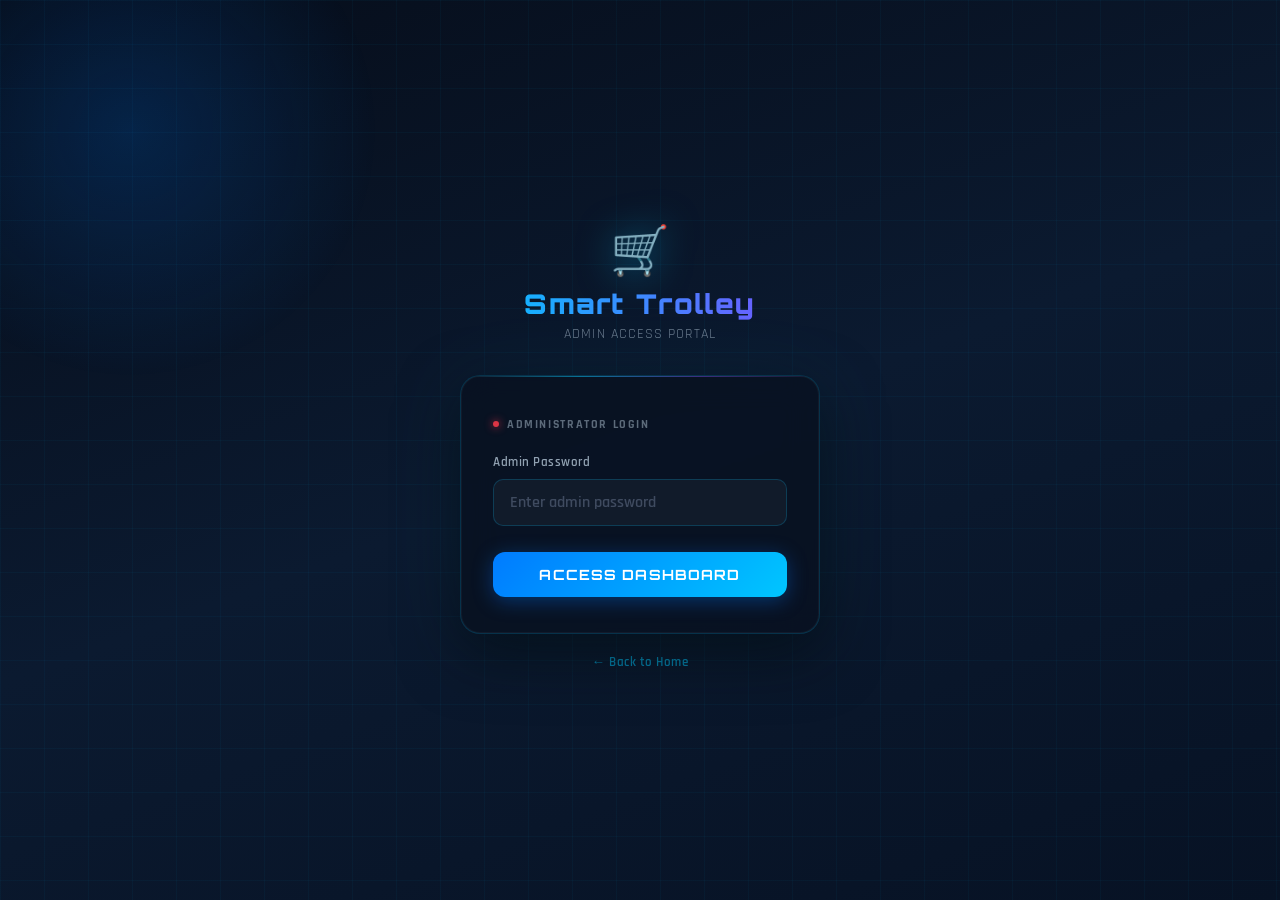
<file: admin-login.html>
<!DOCTYPE html>
<html lang="en">
<head>
    <meta charset="UTF-8">
    <title>Admin Login | Smart Trolley</title>
    <meta name="viewport" content="width=device-width, initial-scale=1.0">
    <link href="https://fonts.googleapis.com/css2?family=Orbitron:wght@400;700;900&family=Rajdhani:wght@300;400;600&display=swap" rel="stylesheet"/>
    <style>
        *, *::before, *::after { box-sizing: border-box; margin: 0; padding: 0; }

        body {
            font-family: 'Rajdhani', sans-serif;
            min-height: 100vh;
            background: linear-gradient(160deg, #060d1a 0%, #0b1a30 50%, #071224 100%);
            display: flex;
            flex-direction: column;
            align-items: center;
            justify-content: center;
            overflow: hidden;
        }

        /* ── animated grid background ── */
        body::before {
            content: '';
            position: fixed;
            inset: 0;
            background-image:
                linear-gradient(rgba(0,198,255,.04) 1px, transparent 1px),
                linear-gradient(90deg, rgba(0,198,255,.04) 1px, transparent 1px);
            background-size: 44px 44px;
            pointer-events: none;
            z-index: 0;
        }

        /* ── glow orbs ── */
        body::after {
            content: '';
            position: fixed;
            top: -120px; left: -120px;
            width: 500px; height: 500px;
            background: radial-gradient(circle, rgba(0,123,255,.18) 0%, transparent 70%);
            pointer-events: none;
            z-index: 0;
        }

        .login-wrap {
            position: relative;
            z-index: 1;
            width: 100%;
            max-width: 400px;
            padding: 0 20px;
        }

        /* brand header */
        .login-brand {
            text-align: center;
            margin-bottom: 32px;
        }
        .login-brand .brand-icon {
            font-size: 3rem;
            line-height: 1;
            margin-bottom: 10px;
            filter: drop-shadow(0 0 18px rgba(0,198,255,.6));
        }
        .login-brand h1 {
            font-family: 'Orbitron', sans-serif;
            font-size: clamp(1.3rem, 4vw, 1.7rem);
            font-weight: 900;
            letter-spacing: .06em;
            background: linear-gradient(90deg, #00c6ff, #7c4dff);
            -webkit-background-clip: text;
            -webkit-text-fill-color: transparent;
            background-clip: text;
        }
        .login-brand p {
            font-size: .85rem;
            color: rgba(220,240,255,.45);
            letter-spacing: .08em;
            margin-top: 4px;
            text-transform: uppercase;
        }

        /* card */
        .login-card {
            background: rgba(8, 18, 34, 0.88);
            border: 1px solid rgba(0,198,255,.18);
            border-radius: 20px;
            padding: 36px 32px;
            box-shadow:
                0 0 0 1px rgba(255,255,255,.04) inset,
                0 0 80px rgba(0,198,255,.06),
                0 20px 60px rgba(0,0,0,.55);
            backdrop-filter: blur(16px);
            -webkit-backdrop-filter: blur(16px);
            position: relative;
            overflow: hidden;
        }
        /* top glow line */
        .login-card::before {
            content: '';
            position: absolute;
            inset: 0 0 auto 0;
            height: 1px;
            background: linear-gradient(90deg, transparent, rgba(0,198,255,.5), rgba(124,77,255,.4), transparent);
        }

        .card-label {
            display: inline-flex;
            align-items: center;
            gap: 8px;
            font-size: .72rem;
            font-weight: 700;
            letter-spacing: .14em;
            color: rgba(220,240,255,.4);
            text-transform: uppercase;
            margin-bottom: 22px;
        }
        .card-label-dot {
            width: 6px; height: 6px;
            border-radius: 50%;
            background: #dc3545;
            box-shadow: 0 0 8px #dc3545;
        }

        .form-group { margin-bottom: 18px; }
        .form-group label {
            display: block;
            font-size: .82rem;
            font-weight: 600;
            color: rgba(220,240,255,.65);
            letter-spacing: .04em;
            margin-bottom: 8px;
        }
        .form-group input {
            width: 100%;
            padding: 12px 16px;
            background: rgba(255,255,255,.04);
            border: 1px solid rgba(0,198,255,.2);
            border-radius: 10px;
            color: #e8f4ff;
            font-family: 'Rajdhani', sans-serif;
            font-size: 1rem;
            font-weight: 600;
            outline: none;
            transition: border-color .25s, box-shadow .25s;
        }
        .form-group input:focus {
            border-color: rgba(0,198,255,.6);
            box-shadow: 0 0 0 3px rgba(0,198,255,.12);
        }
        .form-group input::placeholder { color: rgba(200,220,255,.25); }

        .login-btn {
            width: 100%;
            padding: 14px;
            margin-top: 8px;
            background: linear-gradient(135deg, #007bff, #00c6ff);
            border: none;
            border-radius: 12px;
            color: #fff;
            font-family: 'Orbitron', sans-serif;
            font-size: .88rem;
            font-weight: 700;
            letter-spacing: .08em;
            cursor: pointer;
            transition: opacity .2s, transform .15s, box-shadow .2s;
            box-shadow: 0 4px 20px rgba(0,123,255,.35);
        }
        .login-btn:hover {
            opacity: .9;
            transform: translateY(-1px);
            box-shadow: 0 6px 28px rgba(0,123,255,.5);
        }
        .login-btn:active { transform: translateY(0); }

        .error-msg {
            margin-top: 14px;
            padding: 10px 14px;
            background: rgba(220,53,69,.12);
            border: 1px solid rgba(220,53,69,.35);
            border-radius: 8px;
            color: #f9a8b0;
            font-size: .85rem;
            font-weight: 600;
            text-align: center;
            display: none;
        }

        .back-link {
            display: block;
            text-align: center;
            margin-top: 20px;
            color: rgba(0,198,255,.6);
            font-size: .84rem;
            font-weight: 600;
            text-decoration: none;
            letter-spacing: .04em;
            transition: color .2s;
        }
        .back-link:hover { color: #00c6ff; }
    </style>
</head>
<body>
<div class="login-wrap">

    <div class="login-brand">
        <div class="brand-icon">🛒</div>
        <h1>Smart Trolley</h1>
        <p>Admin Access Portal</p>
    </div>

    <div class="login-card">
        <div class="card-label">
            <span class="card-label-dot"></span>
            Administrator Login
        </div>

        <div class="form-group">
            <label for="adminPass">Admin Password</label>
            <input type="password" id="adminPass" placeholder="Enter admin password" autocomplete="current-password" />
        </div>

        <button class="login-btn" onclick="checkLogin()" id="loginBtn">
            ACCESS DASHBOARD
        </button>

        <div class="error-msg" id="errorMsg">
            ⚠ Incorrect password. Please try again.
        </div>
    </div>

    <a href="index.html" class="back-link">← Back to Home</a>
</div>

<script>
    // Allow Enter key
    document.getElementById('adminPass').addEventListener('keydown', function(e) {
        if (e.key === 'Enter') checkLogin();
    });

    function checkLogin() {
        const password = "Smart@123";
        const entered  = document.getElementById("adminPass").value;
        const errEl    = document.getElementById("errorMsg");
        const btn      = document.getElementById("loginBtn");

        if (entered === password) {
            sessionStorage.setItem("adminLoggedIn", "true");
            btn.textContent = "LOADING…";
            btn.style.opacity = ".7";
            setTimeout(() => { window.location.href = "admin.html"; }, 300);
        } else {
            errEl.style.display = "block";
            document.getElementById("adminPass").value = "";
            document.getElementById("adminPass").focus();
        }
    }
</script>
</body>
</html>
</file>
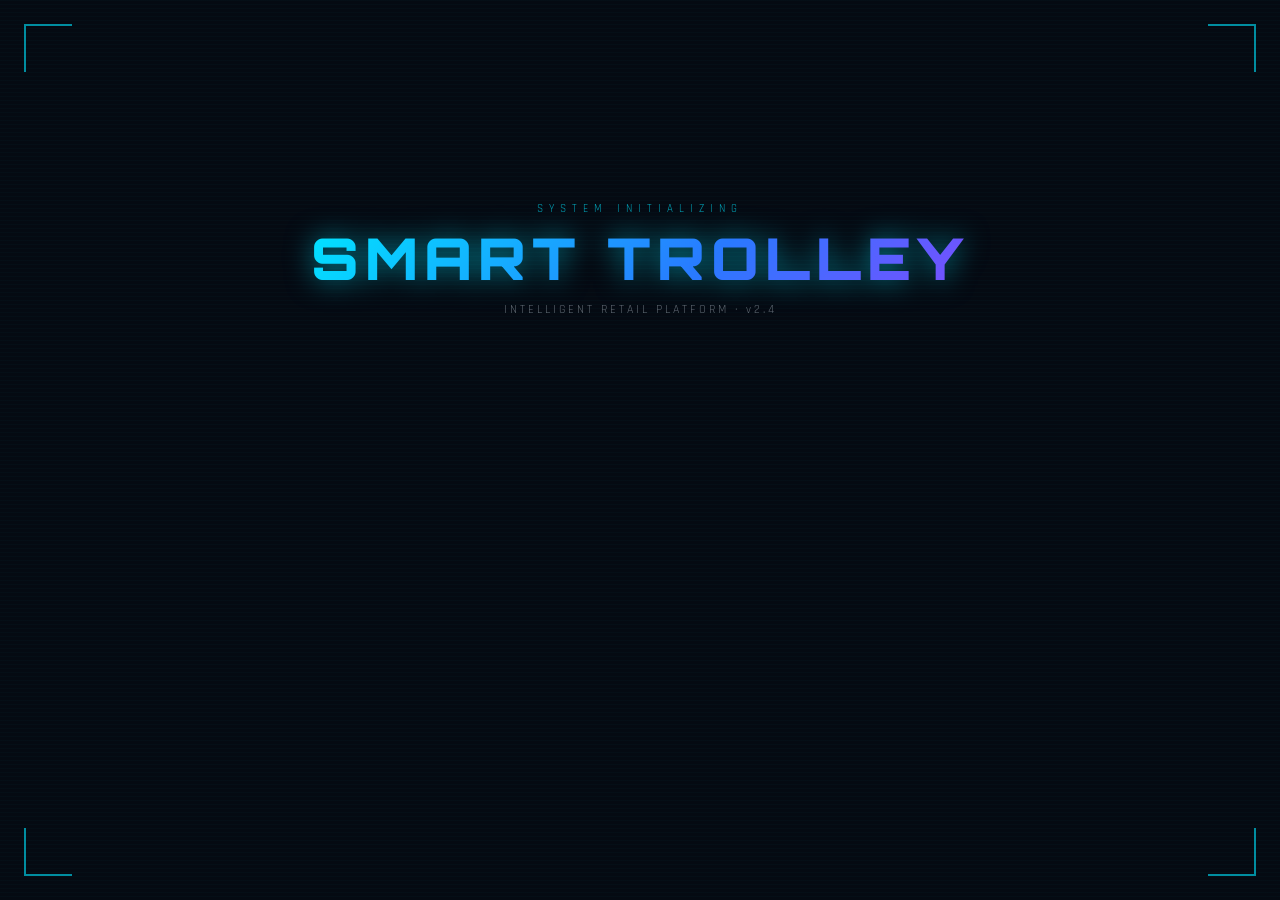
<file: preloader.html>
<!DOCTYPE html>
<html lang="en">
<head>
  <meta charset="UTF-8" />
  <meta name="viewport" content="width=device-width, initial-scale=1.0" />
  <title>Smart Trolley</title>
  <link href="https://fonts.googleapis.com/css2?family=Orbitron:wght@400;700;900&family=Rajdhani:wght@300;400;600&display=swap" rel="stylesheet" />

  <!-- ===================== CSS ===================== -->
  <style>
    /* ── RESET & ROOT ── */
    *, *::before, *::after { margin: 0; padding: 0; box-sizing: border-box; }

    :root {
      --bg:         #050a12;
      --surface:    #0b1424;
      --cyan:       #00e5ff;
      --blue:       #2979ff;
      --purple:     #7c4dff;
      --white:      #e8f4ff;
      --dim:        rgba(0,229,255,0.08);
      --glow-cyan:  0 0 12px #00e5ff, 0 0 40px rgba(0,229,255,0.4);
      --glow-blue:  0 0 12px #2979ff, 0 0 40px rgba(41,121,255,0.4);
      --glow-soft:  0 0 6px rgba(0,229,255,0.3);
    }

    body {
      font-family: 'Rajdhani', sans-serif;
      background: var(--bg);
      color: var(--white);
      min-height: 100vh;
      overflow: hidden;
    }

    /* ── PRELOADER WRAPPER ── */
    #preloader {
      position: fixed;
      inset: 0;
      z-index: 9999;
      display: flex;
      flex-direction: column;
      align-items: center;
      justify-content: center;
      background: var(--bg);
      transition: opacity 0.9s ease, visibility 0.9s ease;
    }

    #preloader.fade-out {
      opacity: 0;
      visibility: hidden;
    }

    /* scanline overlay */
    #preloader::before {
      content: '';
      position: absolute;
      inset: 0;
      background: repeating-linear-gradient(
        0deg,
        transparent,
        transparent 3px,
        rgba(0,229,255,0.018) 3px,
        rgba(0,229,255,0.018) 4px
      );
      pointer-events: none;
    }

    /* corner brackets */
    .corner { position: absolute; width: 48px; height: 48px; opacity: 0; transition: opacity 0.6s; }
    .corner--tl { top: 24px; left: 24px; border-top: 2px solid var(--cyan); border-left:  2px solid var(--cyan); }
    .corner--tr { top: 24px; right: 24px; border-top: 2px solid var(--cyan); border-right: 2px solid var(--cyan); }
    .corner--bl { bottom: 24px; left: 24px; border-bottom: 2px solid var(--cyan); border-left:  2px solid var(--cyan); }
    .corner--br { bottom: 24px; right: 24px; border-bottom: 2px solid var(--cyan); border-right: 2px solid var(--cyan); }
    .corner.visible { opacity: 0.6; }

    /* ── STAGE ── */
    .stage {
      position: relative;
      display: flex;
      flex-direction: column;
      align-items: center;
      gap: 40px;
      width: min(520px, 90vw);
    }

    /* ── TITLE ── */
    .title-block {
      text-align: center;
      opacity: 0;
      transform: translateY(-16px);
      transition: opacity 0.8s ease, transform 0.8s ease;
    }
    .title-block.visible { opacity: 1; transform: translateY(0); }

    .title-eyebrow {
      font-family: 'Rajdhani', sans-serif;
      font-size: 11px;
      letter-spacing: 6px;
      color: var(--cyan);
      text-transform: uppercase;
      margin-bottom: 6px;
      opacity: 0.7;
    }

    .title-main {
      font-family: 'Orbitron', sans-serif;
      font-size: clamp(2rem, 8vw, 3.6rem);
      font-weight: 900;
      letter-spacing: 6px;
      text-transform: uppercase;
      background: linear-gradient(135deg, var(--cyan) 0%, var(--blue) 60%, var(--purple) 100%);
      -webkit-background-clip: text;
      -webkit-text-fill-color: transparent;
      background-clip: text;
      filter: drop-shadow(0 0 14px rgba(0,229,255,0.55));
    }

    .title-sub {
      font-size: 12px;
      letter-spacing: 3px;
      color: rgba(232,244,255,0.4);
      margin-top: 8px;
    }

    /* ── BARCODE ── */
    .barcode-wrap {
      position: relative;
      opacity: 0;
      transform: scale(0.88);
      transition: opacity 0.6s ease, transform 0.6s ease;
    }
    .barcode-wrap.visible { opacity: 1; transform: scale(1); }

    .barcode-svg {
      display: block;
      filter: drop-shadow(0 0 8px rgba(0,229,255,0.3));
    }

    /* scanner laser */
    .laser {
      position: absolute;
      left: -6px; right: -6px;
      top: 0;
      height: 3px;
      background: linear-gradient(90deg, transparent, var(--cyan), var(--blue), var(--cyan), transparent);
      box-shadow: 0 0 10px var(--cyan), 0 0 24px rgba(0,229,255,0.7);
      opacity: 0;
      border-radius: 2px;
    }
    .laser.scanning {
      animation: scanDown 1.2s cubic-bezier(0.4,0,0.6,1) forwards;
    }
    @keyframes scanDown {
      0%   { top: 0%;   opacity: 1; }
      90%  { top: 100%; opacity: 1; }
      100% { top: 100%; opacity: 0; }
    }

    /* ── PRODUCT ICON (box) ── */
    .product-icon {
      position: absolute;
      inset: 0;
      display: flex;
      align-items: center;
      justify-content: center;
      opacity: 0;
      transform: scale(0.7);
      transition: opacity 0.5s ease, transform 0.5s ease;
    }
    .product-icon.visible { opacity: 1; transform: scale(1); }

    .product-icon svg { filter: drop-shadow(0 0 12px var(--cyan)); }

    /* ── CART AREA ── */
    .cart-area {
      position: relative;
      display: flex;
      align-items: flex-end;
      justify-content: center;
      height: 80px;
      width: 100%;
      opacity: 0;
      transition: opacity 0.6s ease;
    }
    .cart-area.visible { opacity: 1; }

    .cart-svg { filter: drop-shadow(0 0 10px rgba(41,121,255,0.6)); }

    /* flying product */
    .fly-item {
      position: absolute;
      top: 0; left: 50%;
      transform: translateX(-50%);
      opacity: 0;
    }
    .fly-item.fly-animate {
      animation: flyIntoCart 0.7s cubic-bezier(0.6,0,0.4,1) forwards;
    }
    @keyframes flyIntoCart {
      0%   { top: 0;   left: 50%; transform: translateX(-50%) scale(1);   opacity: 1; }
      60%  { opacity: 1; }
      100% { top: 48px; left: 58%; transform: translateX(-50%) scale(0.3); opacity: 0; }
    }

    /* ── PROGRESS BAR ── */
    .progress-wrap {
      width: 100%;
      opacity: 0;
      transition: opacity 0.5s ease;
    }
    .progress-wrap.visible { opacity: 1; }

    .progress-label {
      display: flex;
      justify-content: space-between;
      font-size: 10px;
      letter-spacing: 3px;
      color: rgba(232,244,255,0.4);
      margin-bottom: 6px;
    }

    .progress-track {
      height: 3px;
      background: rgba(255,255,255,0.06);
      border-radius: 99px;
      overflow: hidden;
      position: relative;
    }
    .progress-fill {
      height: 100%;
      width: 0%;
      background: linear-gradient(90deg, var(--purple), var(--blue), var(--cyan));
      border-radius: 99px;
      box-shadow: 0 0 8px var(--cyan);
      transition: width 1.6s cubic-bezier(0.2,0.8,0.4,1);
    }
    .progress-fill.filled { width: 100%; }

    /* shimmer sweep */
    .progress-track::after {
      content: '';
      position: absolute;
      inset: 0;
      background: linear-gradient(90deg, transparent 30%, rgba(255,255,255,0.25) 50%, transparent 70%);
      transform: translateX(-100%);
      animation: shimmer 2.4s 1.2s infinite;
    }
    @keyframes shimmer {
      to { transform: translateX(300%); }
    }

    /* ── READY TEXT ── */
    .ready-text {
      text-align: center;
      opacity: 0;
      transform: translateY(10px);
      transition: opacity 0.7s ease, transform 0.7s ease;
    }
    .ready-text.visible { opacity: 1; transform: translateY(0); }

    .ready-main {
      font-family: 'Orbitron', sans-serif;
      font-size: clamp(0.9rem, 3vw, 1.15rem);
      font-weight: 700;
      letter-spacing: 4px;
      color: var(--cyan);
      text-shadow: var(--glow-cyan);
    }
    .ready-sub {
      font-size: 10px;
      letter-spacing: 4px;
      color: rgba(232,244,255,0.3);
      margin-top: 5px;
    }

    /* pulse ring on ready */
    .pulse-ring {
      position: absolute;
      width: 6px; height: 6px;
      border-radius: 50%;
      background: var(--cyan);
      box-shadow: 0 0 6px var(--cyan);
      top: 50%; left: -18px;
      transform: translateY(-50%);
      opacity: 0;
    }
    .pulse-ring.active {
      opacity: 1;
      animation: pulse 1.4s ease-out infinite;
    }
    @keyframes pulse {
      0%   { box-shadow: 0 0 0 0 rgba(0,229,255,0.7); }
      70%  { box-shadow: 0 0 0 8px rgba(0,229,255,0); }
      100% { box-shadow: 0 0 0 0 rgba(0,229,255,0); }
    }

    /* grid particle background */
    .grid-bg {
      position: fixed;
      inset: 0;
      z-index: -1;
      background-image:
        linear-gradient(rgba(0,229,255,0.04) 1px, transparent 1px),
        linear-gradient(90deg, rgba(0,229,255,0.04) 1px, transparent 1px);
      background-size: 48px 48px;
      mask-image: radial-gradient(ellipse 70% 70% at 50% 50%, black, transparent);
    }

    /* ── MAIN CONTENT (behind preloader) ── */
    #main-content {
      display: none;
      min-height: 100vh;
      display: flex;
      flex-direction: column;
      align-items: center;
      justify-content: center;
      padding: 40px 20px;
      opacity: 0;
      transition: opacity 1s ease 0.3s;
    }
    #main-content.visible { opacity: 1; }

    .hero-title {
      font-family: 'Orbitron', sans-serif;
      font-size: clamp(2rem, 8vw, 4rem);
      font-weight: 900;
      letter-spacing: 4px;
      background: linear-gradient(135deg, var(--cyan), var(--blue));
      -webkit-background-clip: text;
      -webkit-text-fill-color: transparent;
      background-clip: text;
      text-align: center;
      margin-bottom: 16px;
    }
    .hero-sub {
      color: rgba(232,244,255,0.5);
      font-size: 1rem;
      letter-spacing: 2px;
      text-align: center;
    }
  </style>
</head>
<body>

  <!-- ===================== HTML ===================== -->
  <div class="grid-bg"></div>

  <!-- PRELOADER -->
  <div id="preloader">
    <div class="corner corner--tl"></div>
    <div class="corner corner--tr"></div>
    <div class="corner corner--bl"></div>
    <div class="corner corner--br"></div>

    <div class="stage">

      <!-- Step 2: Title -->
      <div class="title-block" id="titleBlock">
        <div class="title-eyebrow">SYSTEM INITIALIZING</div>
        <div class="title-main">Smart&nbsp;Trolley</div>
        <div class="title-sub">INTELLIGENT RETAIL PLATFORM · v2.4</div>
      </div>

      <!-- Step 3–5: Barcode → Product -->
      <div class="barcode-wrap" id="barcodeWrap" style="width:220px; height:80px;">
        <!-- Barcode SVG -->
        <svg id="barcodeSvg" class="barcode-svg" width="220" height="80" viewBox="0 0 220 80" xmlns="http://www.w3.org/2000/svg">
          <!-- bars -->
          <rect x="10"  y="4" width="3"  height="72" fill="#00e5ff" opacity="0.9"/>
          <rect x="16"  y="4" width="6"  height="72" fill="#00e5ff" opacity="0.9"/>
          <rect x="25"  y="4" width="2"  height="72" fill="#00e5ff" opacity="0.9"/>
          <rect x="30"  y="4" width="5"  height="72" fill="#00e5ff" opacity="0.9"/>
          <rect x="38"  y="4" width="2"  height="72" fill="#00e5ff" opacity="0.9"/>
          <rect x="43"  y="4" width="4"  height="72" fill="#00e5ff" opacity="0.9"/>
          <rect x="50"  y="4" width="3"  height="72" fill="#00e5ff" opacity="0.9"/>
          <rect x="56"  y="4" width="7"  height="72" fill="#00e5ff" opacity="0.9"/>
          <rect x="66"  y="4" width="2"  height="72" fill="#00e5ff" opacity="0.9"/>
          <rect x="71"  y="4" width="4"  height="72" fill="#00e5ff" opacity="0.9"/>
          <rect x="78"  y="4" width="6"  height="72" fill="#00e5ff" opacity="0.9"/>
          <rect x="87"  y="4" width="2"  height="72" fill="#00e5ff" opacity="0.9"/>
          <rect x="92"  y="4" width="5"  height="72" fill="#00e5ff" opacity="0.9"/>
          <rect x="100" y="4" width="3"  height="72" fill="#00e5ff" opacity="0.9"/>
          <rect x="106" y="4" width="2"  height="72" fill="#00e5ff" opacity="0.9"/>
          <rect x="111" y="4" width="6"  height="72" fill="#00e5ff" opacity="0.9"/>
          <rect x="120" y="4" width="3"  height="72" fill="#00e5ff" opacity="0.9"/>
          <rect x="126" y="4" width="5"  height="72" fill="#00e5ff" opacity="0.9"/>
          <rect x="134" y="4" width="2"  height="72" fill="#00e5ff" opacity="0.9"/>
          <rect x="139" y="4" width="4"  height="72" fill="#00e5ff" opacity="0.9"/>
          <rect x="146" y="4" width="7"  height="72" fill="#00e5ff" opacity="0.9"/>
          <rect x="156" y="4" width="2"  height="72" fill="#00e5ff" opacity="0.9"/>
          <rect x="161" y="4" width="5"  height="72" fill="#00e5ff" opacity="0.9"/>
          <rect x="169" y="4" width="3"  height="72" fill="#00e5ff" opacity="0.9"/>
          <rect x="175" y="4" width="6"  height="72" fill="#00e5ff" opacity="0.9"/>
          <rect x="184" y="4" width="2"  height="72" fill="#00e5ff" opacity="0.9"/>
          <rect x="189" y="4" width="4"  height="72" fill="#00e5ff" opacity="0.9"/>
          <rect x="196" y="4" width="3"  height="72" fill="#00e5ff" opacity="0.9"/>
          <rect x="202" y="4" width="6"  height="72" fill="#00e5ff" opacity="0.9"/>
        </svg>

        <!-- Laser -->
        <div class="laser" id="laser"></div>

        <!-- Product box icon (hidden until after scan) -->
        <div class="product-icon" id="productIcon">
          <svg width="64" height="64" viewBox="0 0 64 64" fill="none" xmlns="http://www.w3.org/2000/svg">
            <path d="M32 4L58 18V46L32 60L6 46V18L32 4Z" stroke="#00e5ff" stroke-width="1.8" fill="rgba(0,229,255,0.06)"/>
            <path d="M32 4L32 60" stroke="#00e5ff" stroke-width="1" stroke-dasharray="3 3" opacity="0.4"/>
            <path d="M6 18L58 18" stroke="#00e5ff" stroke-width="1" stroke-dasharray="3 3" opacity="0.4"/>
            <path d="M32 4L58 18" stroke="#2979ff" stroke-width="1.8"/>
            <path d="M32 4L6 18"  stroke="#2979ff" stroke-width="1.8"/>
            <circle cx="32" cy="32" r="4" fill="#00e5ff" opacity="0.8"/>
            <path d="M18 25L32 32L46 25" stroke="#00e5ff" stroke-width="1" opacity="0.5"/>
          </svg>
        </div>
      </div>

      <!-- Step 6: Cart -->
      <div class="cart-area" id="cartArea">
        <!-- Flying product clone -->
        <div class="fly-item" id="flyItem">
          <svg width="28" height="28" viewBox="0 0 64 64" fill="none" xmlns="http://www.w3.org/2000/svg">
            <path d="M32 4L58 18V46L32 60L6 46V18L32 4Z" stroke="#00e5ff" stroke-width="2" fill="rgba(0,229,255,0.15)"/>
          </svg>
        </div>

        <!-- Cart SVG -->
        <svg class="cart-svg" width="120" height="72" viewBox="0 0 120 72" fill="none" xmlns="http://www.w3.org/2000/svg">
          <!-- handle -->
          <path d="M4 8H18L30 48H96L104 24H36" stroke="#2979ff" stroke-width="2.2" stroke-linecap="round" stroke-linejoin="round"/>
          <!-- basket outline -->
          <path d="M30 48H96" stroke="#2979ff" stroke-width="2.2" stroke-linecap="round"/>
          <!-- wheels -->
          <circle cx="42" cy="60" r="6" stroke="#00e5ff" stroke-width="2" fill="rgba(0,229,255,0.08)"/>
          <circle cx="84" cy="60" r="6" stroke="#00e5ff" stroke-width="2" fill="rgba(0,229,255,0.08)"/>
          <!-- item suggestions inside cart -->
          <rect x="52" y="34" width="8"  height="10" rx="1" fill="rgba(0,229,255,0.18)" id="cartItem1" opacity="0"/>
          <rect x="63" y="30" width="8"  height="14" rx="1" fill="rgba(41,121,255,0.22)" id="cartItem2" opacity="0"/>
          <rect x="74" y="36" width="6"  height="8"  rx="1" fill="rgba(124,77,255,0.22)" id="cartItem3" opacity="0"/>
        </svg>
      </div>

      <!-- Step 7: Progress -->
      <div class="progress-wrap" id="progressWrap">
        <div class="progress-label">
          <span>LOADING INVENTORY</span>
          <span id="pctLabel">0%</span>
        </div>
        <div class="progress-track">
          <div class="progress-fill" id="progressFill"></div>
        </div>
      </div>

      <!-- Step 8: Ready -->
      <div class="ready-text" id="readyText" style="position:relative;">
        <div class="pulse-ring" id="pulseRing"></div>
        <div class="ready-main">Smart Trolley Ready</div>
        <div class="ready-sub">ENTERING MAIN INTERFACE &nbsp;→</div>
      </div>

    </div><!-- /stage -->
  </div><!-- /preloader -->

  <!-- MAIN CONTENT -->
  <div id="main-content">
    <div style="text-align:center; margin-bottom: 60px;">
      <div style="font-family:'Rajdhani'; font-size:11px; letter-spacing:6px; color:rgba(0,229,255,0.6); margin-bottom:10px;">WELCOME TO</div>
      <div class="hero-title">Smart Trolley</div>
      <div class="hero-sub">Your intelligent shopping companion</div>
    </div>
    <div style="display:flex; gap:24px; flex-wrap:wrap; justify-content:center; max-width:800px;">
      <div style="flex:1; min-width:180px; padding:28px 24px; background:rgba(0,229,255,0.04); border:1px solid rgba(0,229,255,0.12); border-radius:12px; text-align:center;">
        <div style="font-family:'Orbitron'; font-size:0.75rem; letter-spacing:3px; color:var(--cyan); margin-bottom:10px;">SCAN</div>
        <div style="font-size:0.9rem; color:rgba(232,244,255,0.55); line-height:1.6;">Instantly scan any barcode to identify & add products</div>
      </div>
      <div style="flex:1; min-width:180px; padding:28px 24px; background:rgba(41,121,255,0.04); border:1px solid rgba(41,121,255,0.12); border-radius:12px; text-align:center;">
        <div style="font-family:'Orbitron'; font-size:0.75rem; letter-spacing:3px; color:var(--blue); margin-bottom:10px;">TRACK</div>
        <div style="font-size:0.9rem; color:rgba(232,244,255,0.55); line-height:1.6;">Real-time cart tracking with live price totalling</div>
      </div>
      <div style="flex:1; min-width:180px; padding:28px 24px; background:rgba(124,77,255,0.04); border:1px solid rgba(124,77,255,0.12); border-radius:12px; text-align:center;">
        <div style="font-family:'Orbitron'; font-size:0.75rem; letter-spacing:3px; color:var(--purple); margin-bottom:10px;">CHECKOUT</div>
        <div style="font-size:0.9rem; color:rgba(232,244,255,0.55); line-height:1.6;">Skip the queue with seamless self-checkout</div>
      </div>
    </div>
  </div>

  <!-- ===================== JAVASCRIPT ===================== -->
  <script>
    /**
     * Smart Trolley — Intro Sequence Controller
     * All timing is driven by this file; visual work lives in CSS.
     */

    const $ = id => document.getElementById(id);

    const els = {
      preloader:    $('preloader'),
      corners:      document.querySelectorAll('.corner'),
      titleBlock:   $('titleBlock'),
      barcodeWrap:  $('barcodeWrap'),
      barcodeSvg:   $('barcodeSvg'),
      laser:        $('laser'),
      productIcon:  $('productIcon'),
      cartArea:     $('cartArea'),
      flyItem:      $('flyItem'),
      cartItem1:    $('cartItem1'),
      cartItem2:    $('cartItem2'),
      cartItem3:    $('cartItem3'),
      progressWrap: $('progressWrap'),
      progressFill: $('progressFill'),
      pctLabel:     $('pctLabel'),
      readyText:    $('readyText'),
      pulseRing:    $('pulseRing'),
      mainContent:  $('main-content'),
    };

    // Utility: show corners
    function showCorners() {
      els.corners.forEach(c => c.classList.add('visible'));
    }

    // Utility: animate percentage counter
    function animatePct(from, to, duration, onUpdate, onDone) {
      const start = performance.now();
      function tick(now) {
        const t = Math.min((now - start) / duration, 1);
        const eased = t < 0.5 ? 2 * t * t : -1 + (4 - 2 * t) * t; // ease-in-out
        const val = Math.round(from + eased * (to - from));
        onUpdate(val);
        if (t < 1) requestAnimationFrame(tick);
        else onDone && onDone();
      }
      requestAnimationFrame(tick);
    }

    // ── SEQUENCE ─────────────────────────────────────────────
    function runSequence() {

      // Step 1 — blank slate (already dark bg) + corners slide in
      delay(300, () => showCorners());

      // Step 2 — Title fades in
      delay(700, () => els.titleBlock.classList.add('visible'));

      // Step 3 — Barcode appears
      delay(1700, () => els.barcodeWrap.classList.add('visible'));

      // Step 4 — Laser scans
      delay(2400, () => els.laser.classList.add('scanning'));

      // Step 5 — Barcode → Product icon
      delay(3800, () => {
        // fade out barcode bars, show box
        els.barcodeSvg.style.transition = 'opacity 0.4s ease';
        els.barcodeSvg.style.opacity    = '0';
        setTimeout(() => els.productIcon.classList.add('visible'), 200);
      });

      // Step 6 — Cart appears + product flies in
      delay(4600, () => {
        els.cartArea.classList.add('visible');
        setTimeout(() => {
          els.flyItem.classList.add('fly-animate');
          // pop items into cart progressively
          setTimeout(() => { els.cartItem1.style.transition = 'opacity 0.3s'; els.cartItem1.style.opacity = '1'; }, 400);
          setTimeout(() => { els.cartItem2.style.transition = 'opacity 0.3s'; els.cartItem2.style.opacity = '1'; }, 600);
          setTimeout(() => { els.cartItem3.style.transition = 'opacity 0.3s'; els.cartItem3.style.opacity = '1'; }, 800);
        }, 300);
      });

      // Step 7 — Progress bar fills
      delay(5600, () => {
        els.progressWrap.classList.add('visible');
        setTimeout(() => {
          els.progressFill.classList.add('filled');
          animatePct(0, 100, 1700, v => els.pctLabel.textContent = v + '%', null);
        }, 100);
      });

      // Step 8 — "Smart Trolley Ready"
      delay(7600, () => {
        els.readyText.classList.add('visible');
        setTimeout(() => els.pulseRing.classList.add('active'), 400);
      });

      // Step 9 — Fade out preloader, reveal main content
      delay(9200, () => {
        els.preloader.classList.add('fade-out');
        els.mainContent.style.display = 'flex';
        setTimeout(() => els.mainContent.classList.add('visible'), 100);
        // clean up from DOM after transition
        setTimeout(() => els.preloader.style.display = 'none', 1200);
      });
    }

    function delay(ms, fn) { setTimeout(fn, ms); }

    // Kick off when DOM is ready
    document.addEventListener('DOMContentLoaded', runSequence);
  </script>
</body>
</html>
</file>
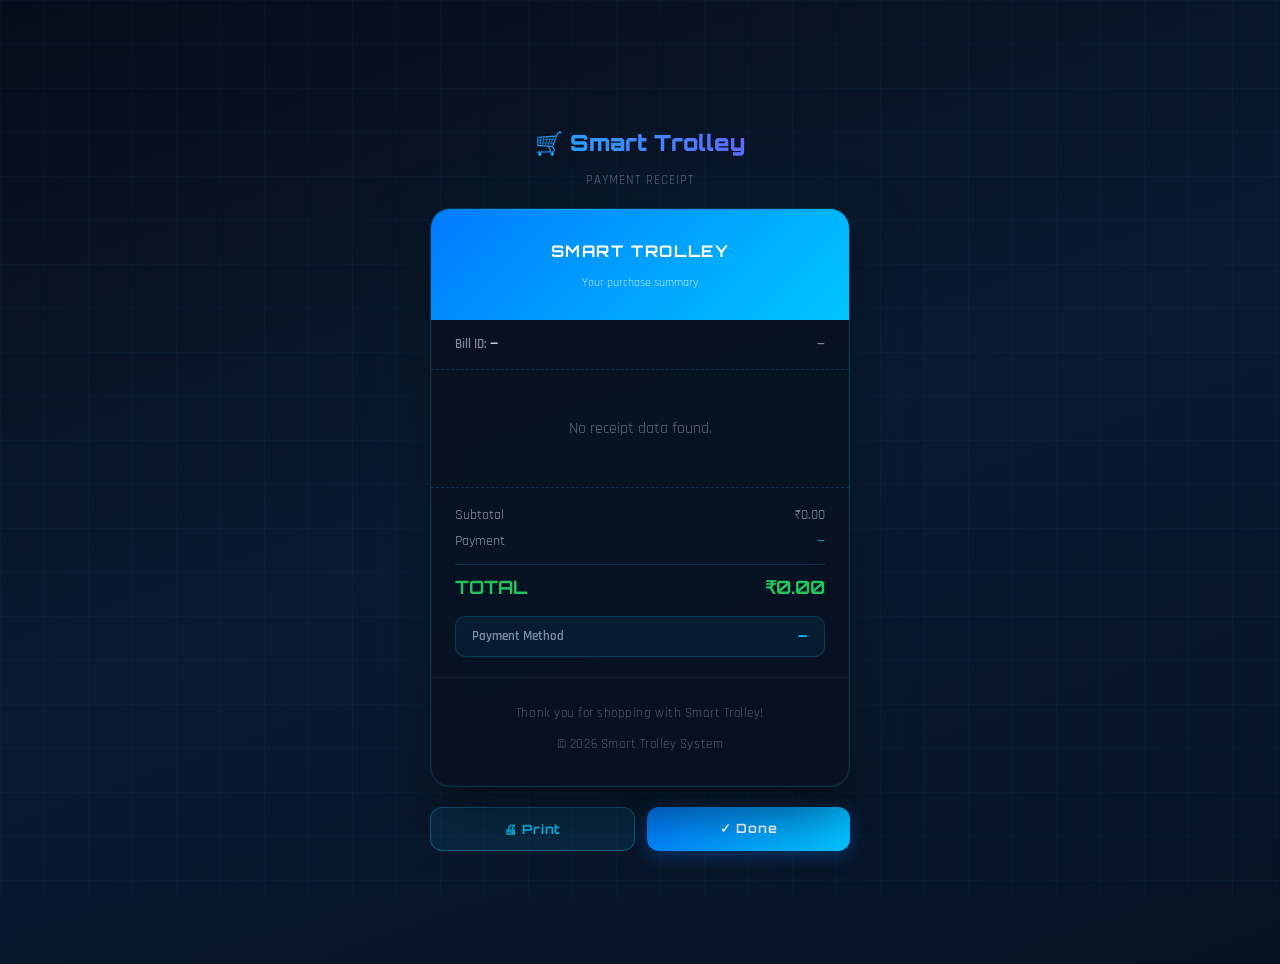
<file: receipt.html>
<!DOCTYPE html>
<html lang="en">
<head>
    <meta charset="UTF-8">
    <title>Receipt | Smart Trolley</title>
    <meta name="viewport" content="width=device-width, initial-scale=1.0">
    <link href="https://fonts.googleapis.com/css2?family=Orbitron:wght@400;700;900&family=Rajdhani:wght@300;400;600&display=swap" rel="stylesheet"/>
    <style>
        /* ── Screen styles ── */
        body {
            font-family: 'Rajdhani', sans-serif;
            min-height: 100vh;
            background: linear-gradient(160deg, #060d1a 0%, #0b1a30 50%, #071224 100%);
            display: flex;
            align-items: center;
            justify-content: center;
            padding: 24px 16px;
        }

        body::before {
            content: '';
            position: fixed;
            inset: 0;
            background-image:
                linear-gradient(rgba(0,198,255,.04) 1px, transparent 1px),
                linear-gradient(90deg, rgba(0,198,255,.04) 1px, transparent 1px);
            background-size: 44px 44px;
            pointer-events: none;
        }

        .receipt-outer {
            position: relative;
            z-index: 1;
            width: 100%;
            max-width: 420px;
        }

        /* brand */
        .receipt-brand {
            text-align: center;
            margin-bottom: 20px;
        }
        .receipt-brand h1 {
            font-family: 'Orbitron', sans-serif;
            font-size: 1.4rem;
            font-weight: 900;
            background: linear-gradient(90deg, #00c6ff, #7c4dff);
            -webkit-background-clip: text;
            -webkit-text-fill-color: transparent;
            background-clip: text;
        }
        .receipt-brand p {
            font-size: .8rem;
            color: rgba(220,240,255,.4);
            letter-spacing: .08em;
            text-transform: uppercase;
        }

        /* card */
        .receipt-card {
            background: rgba(8,18,34,.92);
            border: 1px solid rgba(0,198,255,.18);
            border-radius: 20px;
            overflow: hidden;
            box-shadow:
                0 0 0 1px rgba(255,255,255,.04) inset,
                0 0 80px rgba(0,198,255,.06),
                0 20px 60px rgba(0,0,0,.6);
            backdrop-filter: blur(16px);
            -webkit-backdrop-filter: blur(16px);
            position: relative;
        }
        .receipt-card::before {
            content: '';
            position: absolute;
            inset: 0 0 auto 0;
            height: 1px;
            background: linear-gradient(90deg, transparent, rgba(0,198,255,.5), rgba(124,77,255,.4), transparent);
        }

        /* header strip */
        .receipt-header {
            background: linear-gradient(135deg, #007bff, #00c6ff);
            padding: 18px 24px;
            text-align: center;
        }
        .receipt-header h2 {
            font-family: 'Orbitron', sans-serif;
            font-size: 1rem;
            font-weight: 700;
            letter-spacing: .1em;
            color: #fff;
        }
        .receipt-header p {
            font-size: .78rem;
            color: rgba(255,255,255,.75);
            margin-top: 3px;
        }

        /* meta row */
        .receipt-meta {
            padding: 16px 24px;
            border-bottom: 1px dashed rgba(0,198,255,.2);
            display: flex;
            justify-content: space-between;
            align-items: center;
            flex-wrap: wrap;
            gap: 6px;
        }
        .receipt-meta span {
            font-size: .82rem;
            color: rgba(220,240,255,.55);
            font-weight: 600;
        }
        .receipt-meta strong {
            color: rgba(220,240,255,.85);
        }

        /* items */
        .receipt-items {
            padding: 12px 24px;
        }
        .receipt-item {
            display: flex;
            justify-content: space-between;
            align-items: center;
            padding: 9px 0;
            border-bottom: 1px solid rgba(255,255,255,.05);
            gap: 8px;
        }
        .receipt-item:last-child { border-bottom: none; }

        .item-name {
            font-size: .92rem;
            font-weight: 600;
            color: #d4edf8;
            flex: 1;
        }
        .item-qty {
            font-size: .82rem;
            color: rgba(220,240,255,.45);
            white-space: nowrap;
        }
        .item-total {
            font-size: .92rem;
            font-weight: 700;
            color: #22c55e;
            white-space: nowrap;
        }

        /* totals */
        .receipt-totals {
            padding: 14px 24px;
            border-top: 1px dashed rgba(0,198,255,.2);
        }
        .receipt-totals .row {
            display: flex;
            justify-content: space-between;
            font-size: .88rem;
            color: rgba(220,240,255,.6);
            padding: 4px 0;
        }
        .receipt-totals .row.grand {
            margin-top: 10px;
            padding-top: 10px;
            border-top: 1px solid rgba(0,198,255,.2);
            font-size: 1.15rem;
            font-weight: 700;
            font-family: 'Orbitron', sans-serif;
            color: #22c55e;
        }

        /* payment badge */
        .payment-badge {
            margin: 0 24px 20px;
            padding: 10px 16px;
            background: rgba(0,198,255,.07);
            border: 1px solid rgba(0,198,255,.2);
            border-radius: 10px;
            display: flex;
            align-items: center;
            justify-content: space-between;
        }
        .payment-badge span { font-size: .84rem; color: rgba(220,240,255,.55); font-weight: 600; }
        .payment-badge strong { font-size: .92rem; color: #00c6ff; font-weight: 700; }

        /* footer */
        .receipt-footer {
            text-align: center;
            padding: 14px 24px 20px;
            border-top: 1px solid rgba(255,255,255,.05);
        }
        .receipt-footer p {
            font-size: .82rem;
            color: rgba(220,240,255,.35);
            letter-spacing: .04em;
        }

        /* action buttons */
        .receipt-actions {
            display: flex;
            gap: 12px;
            margin-top: 20px;
        }
        .receipt-actions button, .receipt-actions a {
            flex: 1;
            padding: 13px;
            border-radius: 12px;
            font-family: 'Orbitron', sans-serif;
            font-size: .8rem;
            font-weight: 700;
            letter-spacing: .06em;
            cursor: pointer;
            text-align: center;
            text-decoration: none;
            transition: opacity .2s, transform .15s;
            border: none;
        }
        .btn-print {
            background: rgba(0,198,255,.1);
            border: 1px solid rgba(0,198,255,.35) !important;
            color: #00c6ff;
        }
        .btn-done {
            background: linear-gradient(135deg, #007bff, #00c6ff);
            color: #fff;
            box-shadow: 0 4px 18px rgba(0,123,255,.35);
        }
        .receipt-actions button:hover, .receipt-actions a:hover {
            opacity: .85;
            transform: translateY(-1px);
        }

        /* ── PRINT styles — classic thermal receipt look ── */
        @media print {
            * { box-sizing: border-box; }
            body {
                background: #fff !important;
                display: block;
                padding: 0;
                margin: 0;
            }
            body::before { display: none; }
            .receipt-outer { max-width: 280px; margin: 0 auto; }
            .receipt-brand, .receipt-actions { display: none !important; }
            .receipt-card {
                background: #fff !important;
                border: none !important;
                box-shadow: none !important;
                border-radius: 0;
                backdrop-filter: none;
            }
            .receipt-card::before { display: none; }
            .receipt-header {
                background: none !important;
                border-bottom: 1px dashed #000;
                padding: 8px 0;
            }
            .receipt-header h2, .receipt-header p { color: #000 !important; font-size: 11px; }
            .receipt-meta { padding: 8px 0; }
            .receipt-meta span, .receipt-meta strong { color: #000 !important; font-size: 10px; }
            .receipt-items { padding: 4px 0; }
            .item-name, .item-qty, .item-total { color: #000 !important; font-size: 10px; }
            .receipt-totals { padding: 6px 0; }
            .receipt-totals .row { color: #000 !important; font-size: 10px; }
            .receipt-totals .row.grand { color: #000 !important; font-size: 12px; border-top: 1px dashed #000; }
            .payment-badge { margin: 4px 0; padding: 4px 0; background: none; border: none; border-top: 1px dashed #000; }
            .payment-badge span, .payment-badge strong { color: #000 !important; font-size: 10px; }
            .receipt-footer { padding: 6px 0; border-top: 1px dashed #000; }
            .receipt-footer p { color: #000 !important; font-size: 10px; }
        }
    </style>
</head>
<body>
<div class="receipt-outer">

    <div class="receipt-brand">
        <h1>🛒 Smart Trolley</h1>
        <p>Payment Receipt</p>
    </div>

    <div class="receipt-card">

        <div class="receipt-header">
            <h2>SMART TROLLEY</h2>
            <p id="receiptSubtitle">Your purchase summary</p>
        </div>

        <div class="receipt-meta">
            <span>Bill ID: <strong id="rBillId">—</strong></span>
            <span id="rDate">—</span>
        </div>

        <div class="receipt-items" id="rItems">
            <!-- populated by JS -->
        </div>

        <div class="receipt-totals">
            <div class="row"><span>Subtotal</span><span id="rSubtotal">₹0.00</span></div>
            <div class="row">
                <span>Payment</span>
                <span id="rPaymentMode" style="color:#00c6ff">—</span>
            </div>
            <div class="row grand">
                <span>TOTAL</span>
                <span id="rTotal">₹0.00</span>
            </div>
        </div>

        <div class="payment-badge">
            <span>Payment Method</span>
            <strong id="rBadgePayment">—</strong>
        </div>

        <div class="receipt-footer">
            <p>Thank you for shopping with Smart Trolley!</p>
            <p style="margin-top:4px">© 2026 Smart Trolley System</p>
        </div>

    </div>

    <div class="receipt-actions">
        <button class="btn-print" onclick="window.print()">🖨 Print</button>
        <a href="billing.html" class="btn-done">✓ Done</a>
    </div>

</div>

<script>
    const bill = JSON.parse(localStorage.getItem("currentBill"));

    if (!bill) {
        document.getElementById("rItems").innerHTML =
            '<p style="text-align:center;color:rgba(220,240,255,.4);padding:20px">No receipt data found.</p>';
    } else {
        // Bill ID & date
        document.getElementById("rBillId").textContent = bill.billId || "—";

        const d = new Date(bill.date);
        const dateStr = isNaN(d) ? bill.date :
            d.toLocaleString('en-IN', { day:'2-digit', month:'2-digit', year:'numeric', hour:'2-digit', minute:'2-digit', hour12:false });
        document.getElementById("rDate").textContent = dateStr;

        // Items
        const itemsEl = document.getElementById("rItems");
        let subtotal  = 0;
        itemsEl.innerHTML = bill.items.map(item => {
            subtotal += item.total;
            return `
            <div class="receipt-item">
                <div class="item-name">${item.name}</div>
                <div class="item-qty">${item.quantity} × ₹${item.price.toFixed(2)}</div>
                <div class="item-total">₹${item.total.toFixed(2)}</div>
            </div>`;
        }).join('');

        // Totals
        document.getElementById("rSubtotal").textContent       = "₹" + subtotal.toFixed(2);
        document.getElementById("rTotal").textContent          = "₹" + (bill.total || subtotal).toFixed(2);
        document.getElementById("rPaymentMode").textContent    = bill.paymentMode || "—";
        document.getElementById("rBadgePayment").textContent   = bill.paymentMode || "—";

        // Auto-print after short delay if navigated here by billing.html
        const params = new URLSearchParams(window.location.search);
        if (params.get("autoprint") === "1") {
            setTimeout(() => window.print(), 600);
        }
    }

    // After print, clean up and go back
    window.onafterprint = function() {
        localStorage.removeItem("currentBill");
        window.location.href = "billing.html";
    };
</script>
</body>
</html>
</file>
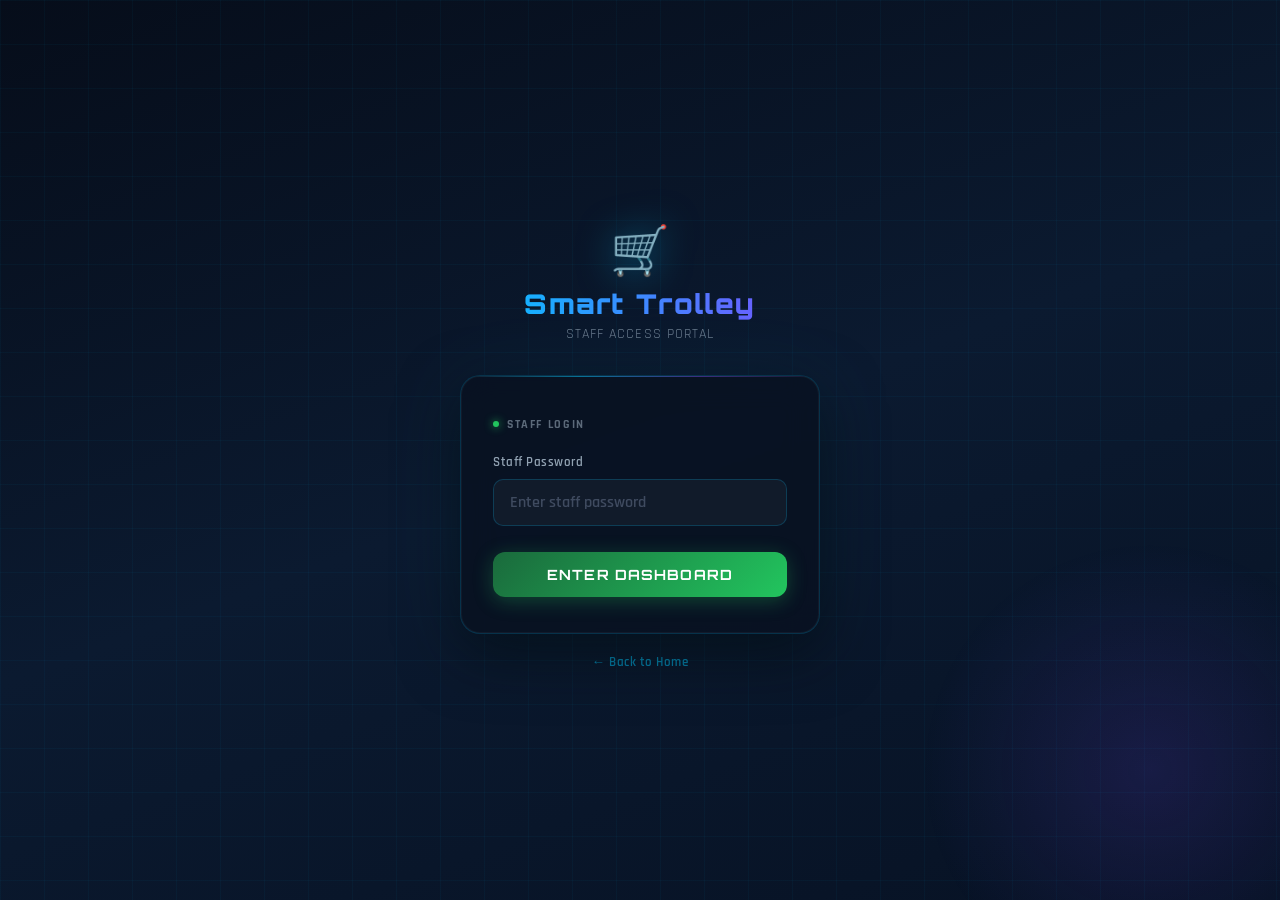
<file: staff-login.html>
<!DOCTYPE html>
<html lang="en">
<head>
    <meta charset="UTF-8">
    <title>Staff Login | Smart Trolley</title>
    <meta name="viewport" content="width=device-width, initial-scale=1.0">
    <link href="https://fonts.googleapis.com/css2?family=Orbitron:wght@400;700;900&family=Rajdhani:wght@300;400;600&display=swap" rel="stylesheet"/>
    <style>
        *, *::before, *::after { box-sizing: border-box; margin: 0; padding: 0; }

        body {
            font-family: 'Rajdhani', sans-serif;
            min-height: 100vh;
            background: linear-gradient(160deg, #060d1a 0%, #0b1a30 50%, #071224 100%);
            display: flex;
            flex-direction: column;
            align-items: center;
            justify-content: center;
            overflow: hidden;
        }

        body::before {
            content: '';
            position: fixed;
            inset: 0;
            background-image:
                linear-gradient(rgba(0,198,255,.04) 1px, transparent 1px),
                linear-gradient(90deg, rgba(0,198,255,.04) 1px, transparent 1px);
            background-size: 44px 44px;
            pointer-events: none;
            z-index: 0;
        }

        body::after {
            content: '';
            position: fixed;
            bottom: -100px; right: -100px;
            width: 460px; height: 460px;
            background: radial-gradient(circle, rgba(124,77,255,.14) 0%, transparent 70%);
            pointer-events: none;
            z-index: 0;
        }

        .login-wrap {
            position: relative;
            z-index: 1;
            width: 100%;
            max-width: 400px;
            padding: 0 20px;
        }

        .login-brand {
            text-align: center;
            margin-bottom: 32px;
        }
        .login-brand .brand-icon {
            font-size: 3rem;
            line-height: 1;
            margin-bottom: 10px;
            filter: drop-shadow(0 0 18px rgba(0,198,255,.6));
        }
        .login-brand h1 {
            font-family: 'Orbitron', sans-serif;
            font-size: clamp(1.3rem, 4vw, 1.7rem);
            font-weight: 900;
            letter-spacing: .06em;
            background: linear-gradient(90deg, #00c6ff, #7c4dff);
            -webkit-background-clip: text;
            -webkit-text-fill-color: transparent;
            background-clip: text;
        }
        .login-brand p {
            font-size: .85rem;
            color: rgba(220,240,255,.45);
            letter-spacing: .08em;
            margin-top: 4px;
            text-transform: uppercase;
        }

        .login-card {
            background: rgba(8, 18, 34, 0.88);
            border: 1px solid rgba(0,198,255,.18);
            border-radius: 20px;
            padding: 36px 32px;
            box-shadow:
                0 0 0 1px rgba(255,255,255,.04) inset,
                0 0 80px rgba(0,198,255,.06),
                0 20px 60px rgba(0,0,0,.55);
            backdrop-filter: blur(16px);
            -webkit-backdrop-filter: blur(16px);
            position: relative;
            overflow: hidden;
        }
        .login-card::before {
            content: '';
            position: absolute;
            inset: 0 0 auto 0;
            height: 1px;
            background: linear-gradient(90deg, transparent, rgba(0,198,255,.5), rgba(124,77,255,.4), transparent);
        }

        .card-label {
            display: inline-flex;
            align-items: center;
            gap: 8px;
            font-size: .72rem;
            font-weight: 700;
            letter-spacing: .14em;
            color: rgba(220,240,255,.4);
            text-transform: uppercase;
            margin-bottom: 22px;
        }
        .card-label-dot {
            width: 6px; height: 6px;
            border-radius: 50%;
            background: #22c55e;
            box-shadow: 0 0 8px #22c55e;
        }

        .form-group { margin-bottom: 18px; }
        .form-group label {
            display: block;
            font-size: .82rem;
            font-weight: 600;
            color: rgba(220,240,255,.65);
            letter-spacing: .04em;
            margin-bottom: 8px;
        }
        .form-group input {
            width: 100%;
            padding: 12px 16px;
            background: rgba(255,255,255,.04);
            border: 1px solid rgba(0,198,255,.2);
            border-radius: 10px;
            color: #e8f4ff;
            font-family: 'Rajdhani', sans-serif;
            font-size: 1rem;
            font-weight: 600;
            outline: none;
            transition: border-color .25s, box-shadow .25s;
        }
        .form-group input:focus {
            border-color: rgba(0,198,255,.6);
            box-shadow: 0 0 0 3px rgba(0,198,255,.12);
        }
        .form-group input::placeholder { color: rgba(200,220,255,.25); }

        .login-btn {
            width: 100%;
            padding: 14px;
            margin-top: 8px;
            background: linear-gradient(135deg, #1a6a3c, #22c55e);
            border: none;
            border-radius: 12px;
            color: #fff;
            font-family: 'Orbitron', sans-serif;
            font-size: .88rem;
            font-weight: 700;
            letter-spacing: .08em;
            cursor: pointer;
            transition: opacity .2s, transform .15s, box-shadow .2s;
            box-shadow: 0 4px 20px rgba(34,197,94,.3);
        }
        .login-btn:hover {
            opacity: .9;
            transform: translateY(-1px);
            box-shadow: 0 6px 28px rgba(34,197,94,.45);
        }
        .login-btn:active { transform: translateY(0); }

        .error-msg {
            margin-top: 14px;
            padding: 10px 14px;
            background: rgba(220,53,69,.12);
            border: 1px solid rgba(220,53,69,.35);
            border-radius: 8px;
            color: #f9a8b0;
            font-size: .85rem;
            font-weight: 600;
            text-align: center;
            display: none;
        }

        .back-link {
            display: block;
            text-align: center;
            margin-top: 20px;
            color: rgba(0,198,255,.6);
            font-size: .84rem;
            font-weight: 600;
            text-decoration: none;
            letter-spacing: .04em;
            transition: color .2s;
        }
        .back-link:hover { color: #00c6ff; }
    </style>
</head>
<body>
<div class="login-wrap">

    <div class="login-brand">
        <div class="brand-icon">🛒</div>
        <h1>Smart Trolley</h1>
        <p>Staff Access Portal</p>
    </div>

    <div class="login-card">
        <div class="card-label">
            <span class="card-label-dot"></span>
            Staff Login
        </div>

        <div class="form-group">
            <label for="staffPass">Staff Password</label>
            <input type="password" id="staffPass" placeholder="Enter staff password" autocomplete="current-password" />
        </div>

        <button class="login-btn" onclick="checkLogin()" id="loginBtn">
            ENTER DASHBOARD
        </button>

        <div class="error-msg" id="errorMsg">
            ⚠ Incorrect password. Please try again.
        </div>
    </div>

    <a href="index.html" class="back-link">← Back to Home</a>
</div>

<script>
    document.getElementById('staffPass').addEventListener('keydown', function(e) {
        if (e.key === 'Enter') checkLogin();
    });

    function checkLogin() {
        const password = "Staff@123";
        const entered  = document.getElementById("staffPass").value;
        const errEl    = document.getElementById("errorMsg");
        const btn      = document.getElementById("loginBtn");

        if (entered === password) {
            // Reuse same sessionStorage key so staff.html guard works
            sessionStorage.setItem("adminLoggedIn", "true");
            btn.textContent = "LOADING…";
            btn.style.opacity = ".7";
            setTimeout(() => { window.location.href = "staff.html"; }, 300);
        } else {
            errEl.style.display = "block";
            document.getElementById("staffPass").value = "";
            document.getElementById("staffPass").focus();
        }
    }
</script>
</body>
</html>
</file>
